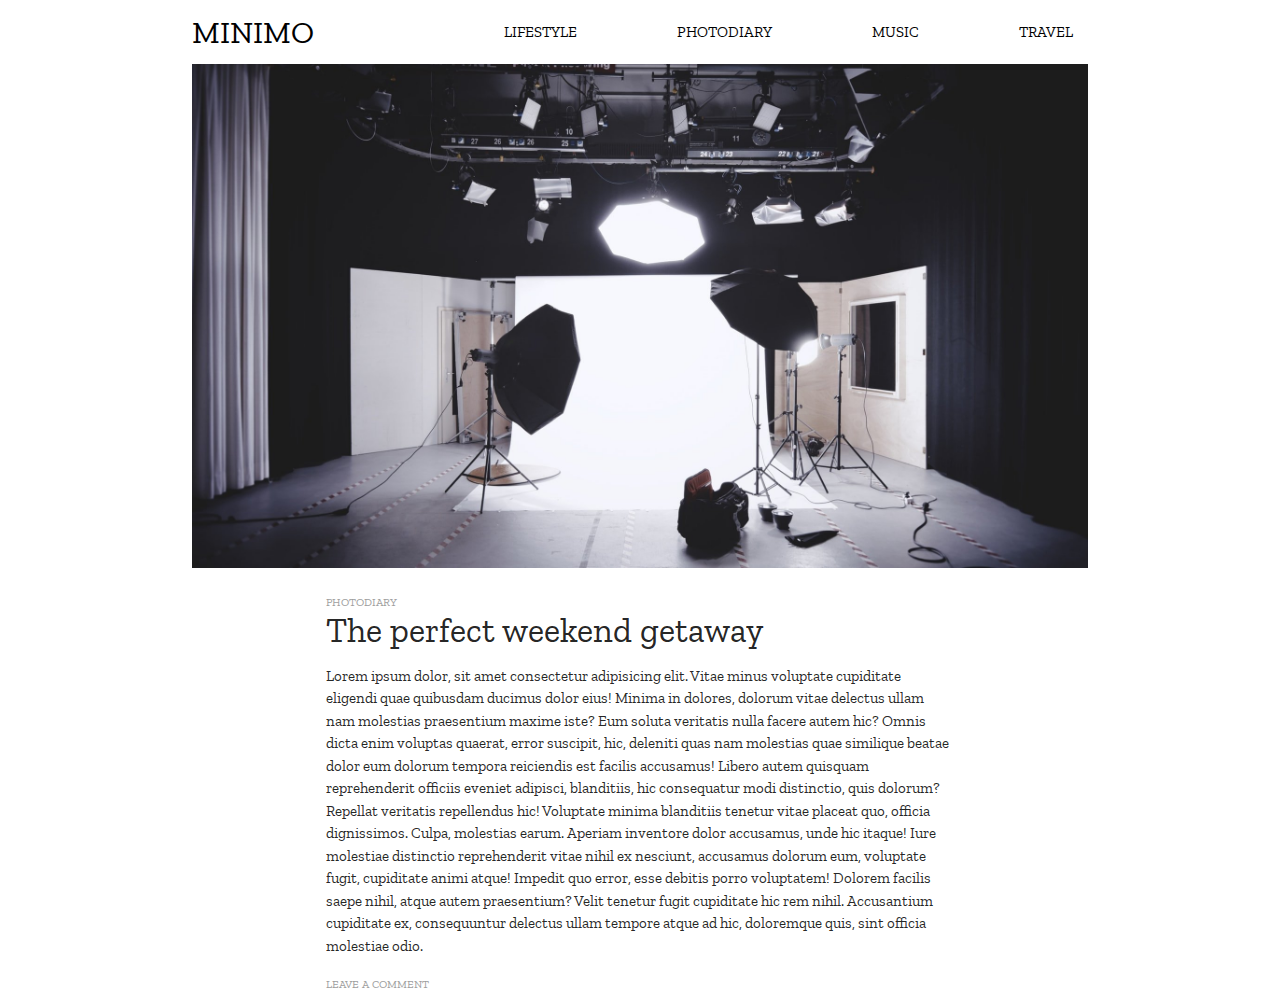
<file: index.html>
<!DOCTYPE html>
<html lang="en">

<head>
    <meta charset="UTF-8">
    <meta http-equiv="X-UA-Compatible" content="IE=edge">
    <meta name="viewport" content="width=device-width, initial-scale=1.0">
    <title>My site</title>
    <link rel="stylesheet" href="./style/style.css">
    <link rel="stylesheet" href="https://cdnjs.cloudflare.com/ajax/libs/materialize/1.0.0/css/materialize.min.css">
</head>

<body>
    <div class="container">
        <header>
            <nav>
                <div class="nav-wrapper">
                    <a href="#" class="brand-logo">MINIMO</a>
                    <ul id="nav-mobile" class="right hide-on-med-and-down">
                        <li><a href="#lifestyle">LIFESTYLE</a></li>
                        <li><a href="#photodiary">PHOTODIARY</a></li>
                        <li><a href="#music">MUSIC</a></li>
                        <li><a href="#travel">TRAVEL</a></li>
                    </ul>
                </div>
            </nav>
            <img class="responsive-img" src="./images/1.jpg">
        </header>
        <div class="container">
        <section id="photodiary">
            <small class="grey-text">PHOTODIARY</small>
            <h4>The perfect weekend getaway</h4>
            <p>Lorem ipsum dolor, sit amet consectetur adipisicing elit. Vitae minus voluptate cupiditate eligendi quae
                quibusdam ducimus dolor eius! Minima in dolores, dolorum vitae delectus ullam nam molestias praesentium
                maxime iste?
                Eum soluta veritatis nulla facere autem hic? Omnis dicta enim voluptas quaerat, error suscipit, hic,
                deleniti quas nam molestias quae similique beatae dolor eum dolorum tempora reiciendis est facilis
                accusamus!
                Libero autem quisquam reprehenderit officiis eveniet adipisci, blanditiis, hic consequatur modi
                distinctio, quis dolorum? Repellat veritatis repellendus hic! Voluptate minima blanditiis tenetur vitae
                placeat quo, officia dignissimos. Culpa, molestias earum.
                Aperiam inventore dolor accusamus, unde hic itaque! Iure molestiae distinctio reprehenderit vitae nihil
                ex nesciunt, accusamus dolorum eum, voluptate fugit, cupiditate animi atque! Impedit quo error, esse
                debitis porro voluptatem!
                Dolorem facilis saepe nihil, atque autem praesentium? Velit tenetur fugit cupiditate hic rem nihil.
                Accusantium cupiditate ex, consequuntur delectus ullam tempore atque ad hic, doloremque quis, sint
                officia molestiae odio.</p>
                <small class="grey-text">LEAVE A COMMENT</small>
        </section>
    </div>




    </div>
    <script src="https://cdnjs.cloudflare.com/ajax/libs/materialize/1.0.0/js/materialize.min.js"></script>
</body>

</html>
</file>
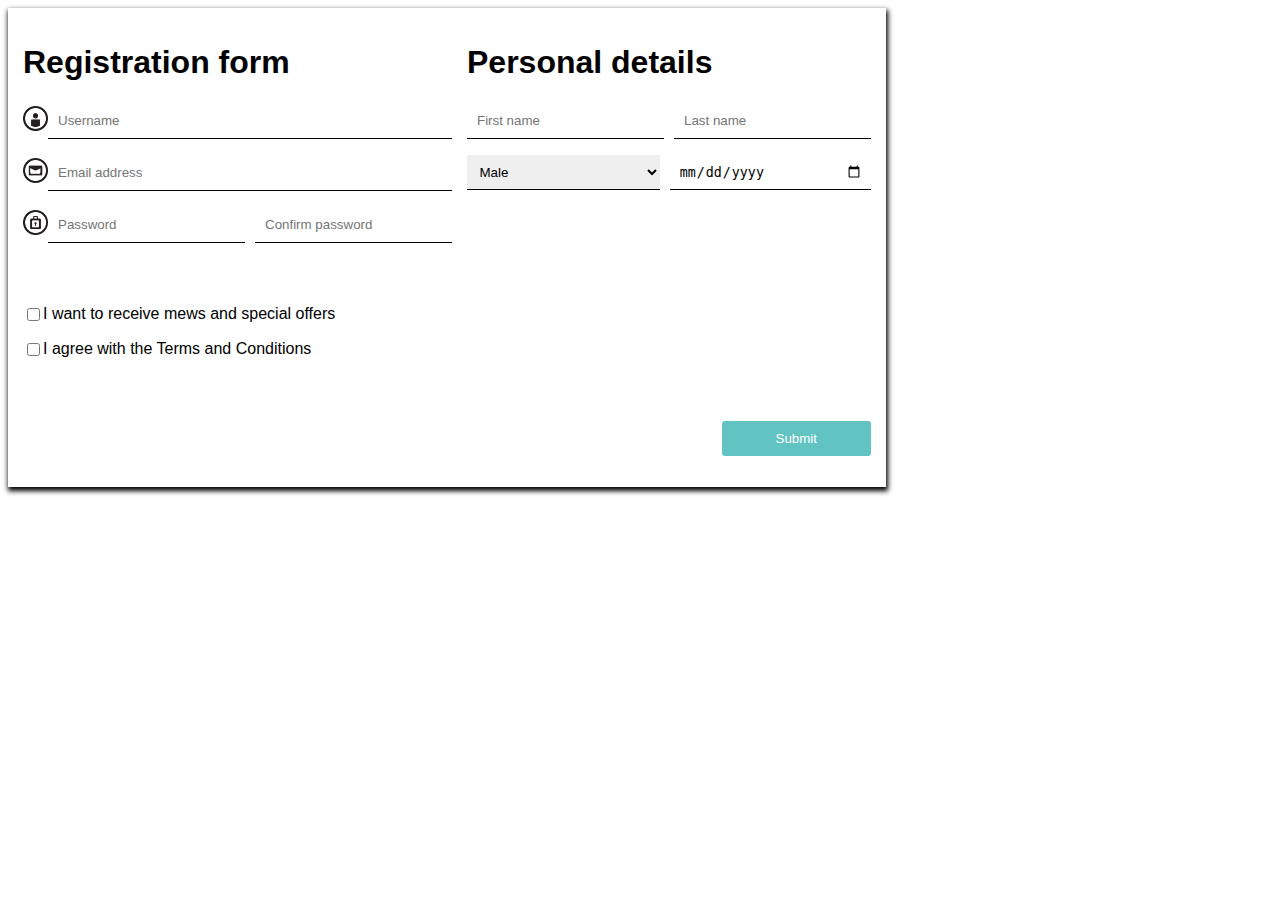
<file: Lesson 14/index.html>
<!DOCTYPE html>
<html lang="en">
<head>
    <meta charset="UTF-8">
    <meta name="viewport" content="width=device-width, initial-scale=1.0">
    <title>Task 1</title>
    <link rel="stylesheet" href="./css/style.css">
</head>
<body>
    <div class="bgr">
    <div class="container">
        <div class="block">
            <h1>Registration form</h1>
            <p>
                <label for="username">
                    <img src="./images/username.png" alt="username icon">
                </label>
                <input type="text" id="username" name="username" placeholder="Username">
            </p>
            <p>
                <label for="email">
                    <img src="./images/email.png" alt="email icon">
                </label>
                <input type="email" id="email" name="email" placeholder="Email address">
            </p>
            <p>
                <label for="password">
                    <img src="./images/pswd.png" alt="password icon">
                </label>
                
                <input type="password" id="password" name="password" placeholder="Password">
                <label for="password" class="asd">
                    <img src="./images/pswd.png" alt="password icon">
                </label>
                <input type="password" id="confpass" name="confpass" placeholder="Confirm password">
            </p>
        </div>
        <div class="block bl2">
            <h1>Personal details</h1>
            <p>
                <input type="text" id="fname" name="fname" placeholder="First name">
                <input type="text" id="lname" name="lname" placeholder="Last name">
            </p>
            <p>
                <select name="pol" id="pol">
                    <option value="male">Male</option>
                    <option value="fename">Female</option>
                </select>
                <input type="date" id="date" name="date">
            </p>
        </div>
    </div>
    <div class="agree-block">
        <p>
            <input type="checkbox" id="agree1" name="agree1">
            <span>I want to receive mews and special offers</span>
        </p>
        <p>
            <input type="checkbox" id="agree2" name="agree2">
            <span>I agree with the Terms and Conditions</span>
        </p>
    </div>
    <div class="button-block">
        <p>
            <input type="submit" id="submit" name="submit" value="Submit">
        </p>
        
    </div>
</div>
</body>
</html>
</file>
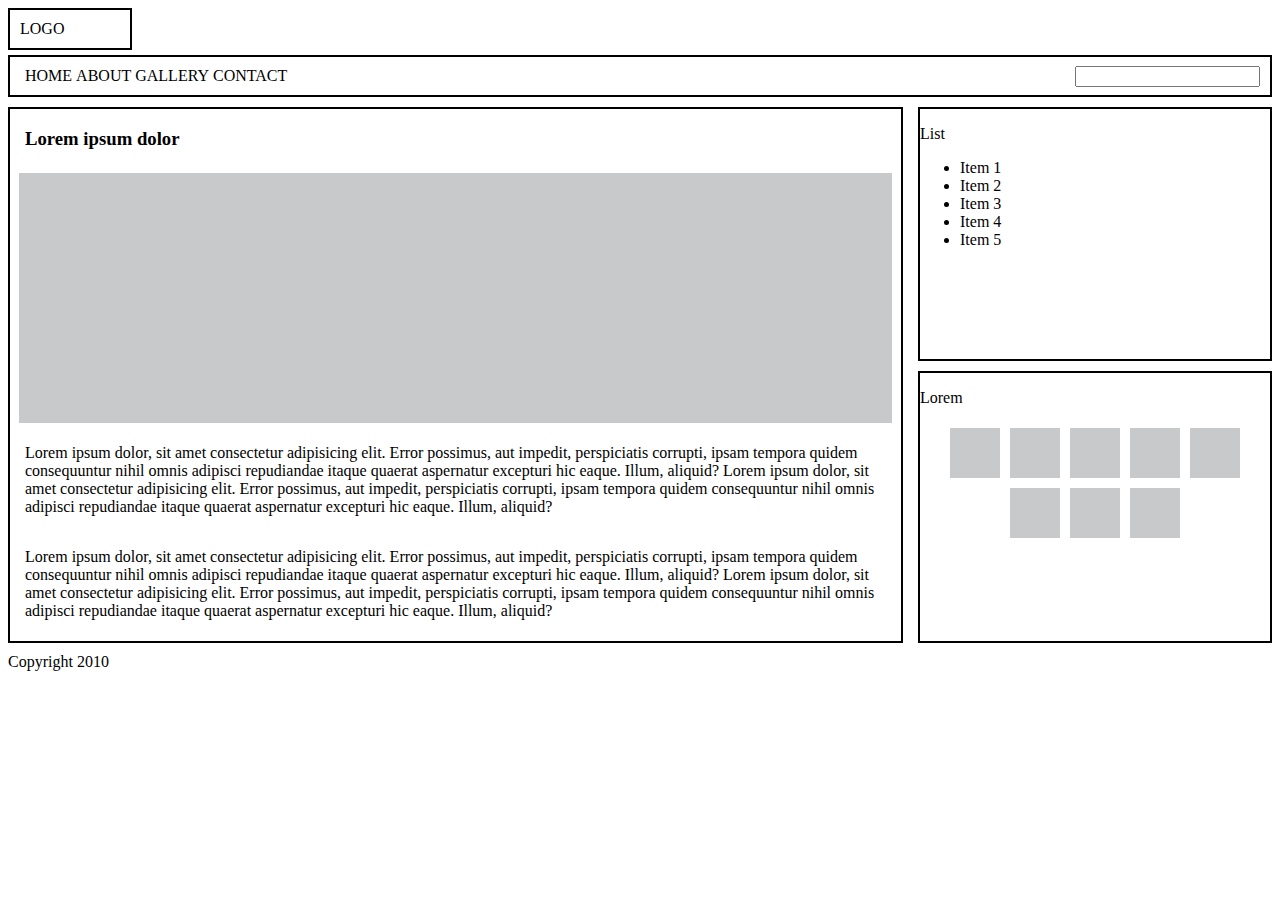
<file: Lesson 14/Task 2/index.html>
<!DOCTYPE html>
<html lang="en">

<head>
    <meta charset="UTF-8">
    <meta name="viewport" content="width=device-width, initial-scale=1.0">
    <title>Task 2</title>
    <link rel="stylesheet" href="./css/style.css">
</head>

<body>
    <div class="container">
        <div class="logo">LOGO</div>
        <div class="header">
            <div class="nav">
                <nav>
                    <ul>
                        <li>HOME</li>
                        <li>ABOUT</li>
                        <li>GALLERY</li>
                        <li>CONTACT</li>
                    </ul>
                </nav>
            </div>
            <div class="search">
                <input type="search">
            </div>
        </div>

        <div class="main">
            <div class="post">
                <h3>Lorem ipsum dolor</h3>
                <div class="content">
                <div class="imgpost"></div>
                
                    <p>Lorem ipsum dolor, sit amet consectetur adipisicing elit. Error possimus, aut impedit,
                        perspiciatis corrupti, ipsam tempora quidem consequuntur nihil omnis adipisci repudiandae itaque
                        quaerat aspernatur excepturi hic eaque. Illum, aliquid?
                        Lorem ipsum dolor, sit amet consectetur adipisicing elit. Error possimus, aut impedit,
                        perspiciatis corrupti, ipsam tempora quidem consequuntur nihil omnis adipisci repudiandae itaque
                        quaerat aspernatur excepturi hic eaque. Illum, aliquid?</p>
                    <p>
                        Lorem ipsum dolor, sit amet consectetur adipisicing elit. Error possimus, aut impedit,
                        perspiciatis corrupti, ipsam tempora quidem consequuntur nihil omnis adipisci repudiandae itaque
                        quaerat aspernatur excepturi hic eaque. Illum, aliquid?
                        Lorem ipsum dolor, sit amet consectetur adipisicing elit. Error possimus, aut impedit,
                        perspiciatis corrupti, ipsam tempora quidem consequuntur nihil omnis adipisci repudiandae itaque
                        quaerat aspernatur excepturi hic eaque. Illum, aliquid?
                    </p>
                </div>
            </div>
            <div class="list">
                <p>List</p>
                <ul>
                    <li>Item 1</li>
                    <li>Item 2</li>
                    <li>Item 3</li>
                    <li>Item 4</li>
                    <li>Item 5</li>
                </ul>
            </div>
            <div class="gallery">
                <p>Lorem</p>
                <div class="card-img">
                <div class="im"></div>
                <div class="im"></div>
                <div class="im"></div>
                <div class="im"></div>
                <div class="im"></div>
                <div class="im"></div>
                <div class="im"></div>
                <div class="im"></div>
            </div>
            </div>
        </div>



        <div class="footer">
            Copyright 2010
        </div>






    </div>
</body>

</html>
</file>
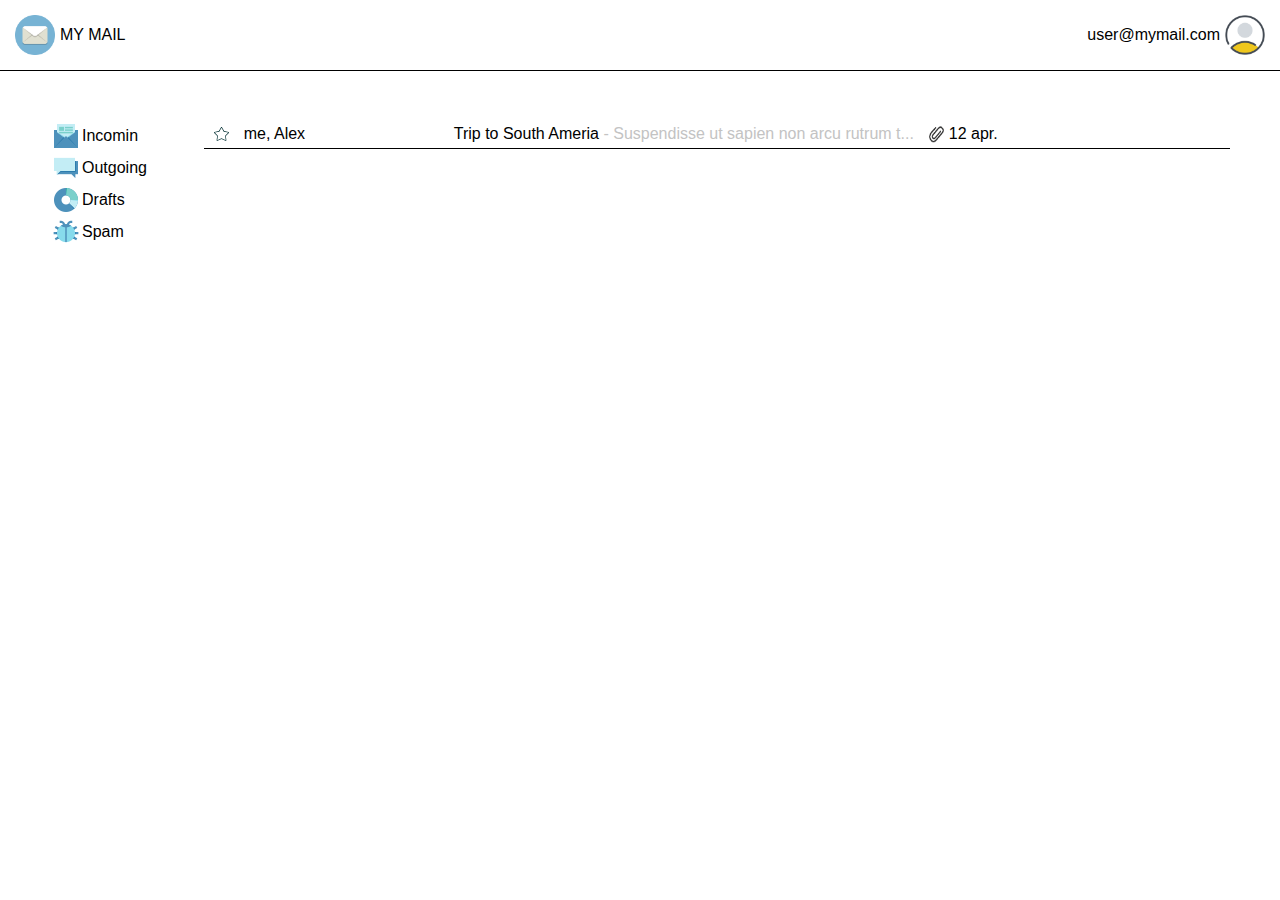
<file: Lesson 14/Task 3/index.html>
<!DOCTYPE html>
<html lang="en">
<head>
    <meta charset="UTF-8">
    <meta name="viewport" content="width=device-width, initial-scale=1.0">
    <title>Task 3</title>
    <link rel="stylesheet" href="./css/style.css">
</head>
<body>
    <div class="container">
        
        <header>
            <div class="logo">
                <img src="./images/mail.png" alt="">
                <span>MY MAIL</span>
            </div>
            <div class="profile">
                <span>user@mymail.com</span>
                <img src="./images/account.png" alt="">
            </div>
        </header>

        <main>
            <div class="nav">
                <nav>
                    <ul>
                        <li><img src="./images/incom.png" alt=""> Incomin</li>
                        <li><img src="./images/outcom.png" alt=""> Outgoing</li>
                        <li><img src="./images/draft.png" alt=""> Drafts</li>
                        <li><img src="./images/spam.png" alt=""> Spam</li>
                    </ul>
                </nav>
            </div>


            <div class="postlist">
                <div class="post-mail">
                    <img class="icon" src="./images/star1.svg" alt="">
                    <div class="pers-info">
                        <p>me, Alex</p>
                    </div>
                    <div class="topicandtexxtlist">
                        <p>Trip to South Ameria <span>- Suspendisse ut sapien non arcu rutrum t...</span></p>
                    </div>
                    <img class="icon" src="./images/attach_26.png" alt="">
                    <div class="date">
                        <p>12 apr.</p>
                    </div>
                </div>
            </div>


        </main>























    </div>
</body>
</html>
</file>
<file: style/style.css>
@import url('https://fonts.googleapis.com/css2?family=Zilla+Slab:wght@300&display=swap');

body {
    font-family: 'Zilla Slab', serif;
}
#nav-mobile > li {
    margin-left: 70px !important;
}
.nav-wrapper > a, .nav-wrapper ul li > a {
    color: black !important;
}
nav {
    background-color: white !important;
    box-shadow: none !important;
}
header {
    margin-bottom: 15px;
}
#photodiary h4{
    margin-top: 0px;
}
#lifestyle {
    margin-top: 100px;
}
#lifestyle h5 {
    margin-top: 10px !important;
}
.text-center{
    text-align: center;
}
#newsletter h3 {
    padding-top: 40px;
}
#newsletter input {
    margin-top: 50px;
    border-bottom-color: black !important;
    width: 450px;
    margin-bottom: 50px;
}
#posts {
    margin-top: 100px;
}
#posts a {
    border: 1px solid black;
    text-align: center;
    margin-top: 100px;
    margin-bottom: 100px;
}
@media screen and (max-width: 1200px) {
        #lifestyle .row .col {
            padding: 0;
        }
        #posts .row .col {
            padding: 0;
        }
}
</file>
<file: Lesson 14/css/style.css>
body {
    font-family: 'Segoe UI', Tahoma, Geneva, Verdana, sans-serif;
}
.container {
    display: inline-flex;
    flex-wrap: wrap;
}
p {
    display: flex;
    align-items: center;
}
img {
    width: 25px;
}
input[type="text"], input[type="password"], input[type="email"] {
    border: 0;
    outline: 0;
    border-bottom: 1px solid black;
    padding: 10px;
}
input#lname, input#confpass {
    margin-left: 10px;
}
.block input, select{
    width: 100%;
}
.block:last-child {
    margin-left: 15px;
}
.block:last-child input, select {
    border: 0;
    border-bottom: 1px solid;
    padding: 10px;
    outline: 0;
}
input[type="date"] {
    margin-left: 10px;
    padding: 5px !important;

}
select , input[type="date"]{
    padding: 8.5px !important;
}
.bgr {
    box-shadow: 1px 3px 5px 1px;
    display: inline-flex;
    flex-direction: column;
}
.bgr > div {
    padding: 15px;
}
.asd {
    display: none;
    opacity: 0;
}
@media (min-width: 600px)and (max-width: 899px) {
    .container {
        flex-direction: column;
    }
    .bgr {
        display: flex;
    }
    .block:last-child {
        margin-left: 0px;
    }
}

@media (min-width: 200px)and (max-width: 600px) {
    .container {
        flex-direction: column;
    }
    .bgr {
        display: flex;
    }
    .block:last-child {
        margin-left: 0px;
    }
    .block input, select {
        width: 80%;
    }
    p {
        display: flex;
        align-items: center;
        flex-wrap: wrap;
    }
    .asd {
        display: block;
        opacity: 0;
    }
    input#lname, input#confpass {
        margin-left: 0px;
    }
    .bl2 input, select{
        width: 100%;
        margin-left: 0px;
    }
}
input[type="submit"] {
    background-color: #62c3c3;
    color: white;
    border: 0;
    padding: 10px 54px;
    border-radius: 3px;
}
.button-block p {
    justify-content: flex-end;
}
</file>
<file: Lesson 14/Task 2/css/style.css>
.logo {
    width: 100px;
    padding: 10px;
    border: 2px solid;
}
div {
    margin: 5px 0;
}
.nav ul {
    list-style-type: none;
    padding: 5px;
    margin: 0;
}
.header {
    border: 2px solid;
    padding: 0 10px;
    display: flex;
    justify-content: space-between;
    align-items: center;
}
nav ul li {
    display: inline;
}
.main {
    display: grid;
    grid-template-areas: 
    'post list list'
    'post gallery gallery'
    ;
}
.post {
    border: 2px solid;
    grid-area: post;
}
.list {
    border: 2px solid;
    grid-area: list;
    margin-left: 15px;
}
.gallery {
    border: 2px solid;
    grid-area: gallery;
    margin-left: 15px;
}
.gallery, .list {
    width: 350px;
}
.imgpost {
    background-color: #c8c9ca;
    width: 98%;
    height: 250px;
}
.content {
    display: flex;
    flex-direction: column;
    align-items: center;
}
.content p, h3 {
    padding: 0 15px;
}
.im {
    background-color: #c8c9ca;
    width: 50px;
    height: 50px;
    margin: 5px;
}
.card-img {
    display: flex;
    flex-wrap: wrap;
    justify-content: center;
}
@media (min-width: 768px) and (max-width: 1024px) {
    input {
        position: relative;
        bottom: 44px;
    }
    .gallery, .list {
        width: 150px;
    }
}



@media (min-width: 320px) and (max-width: 768px) {
    input {
        position: relative;
        bottom: 44px;
    }
    .main {
        display: grid;
        grid-template-areas: 
        'post'
        'gallery'
        ;
    }
    nav ul {
        position: absolute;
        top: 57px;
    }
    .list {
        display: none;
    }
    .gallery, .list {
        width: 100%;
    }
    .gallery {
        margin-left: 0px;
    }
}
</file>
<file: Lesson 14/Task 3/css/style.css>
* {
    margin: 0;
    padding: 0;
}
body {
    font-family: 'Segoe UI', Tahoma, Geneva, Verdana, sans-serif;
}
header {
    padding: 15px;
    box-shadow: 0px 1px 0px;
    display: flex;
    align-items: center;
    justify-content: space-between;
}
header img {
    width: 40px;
}
.logo, .profile {
    display: flex;
    align-items: center;
}
header span {
    margin: 5px;
}
li {
    display: flex;
    align-items: center;
}
main {
    display: grid;
    grid-template-areas: 'nav postlist postlist postlist postlist';
    padding: 50px;
}
.nav {
    grid-area: nav;
}
.postlist {
    grid-area: postlist;
}
.icon {
    width: 15px;
    margin: 0 5px;
}
.post-mail {
    display: flex;
    border-bottom: 1px solid;
    padding: 5px;
}
.pers-info {
    width: 200px;
    margin: 0 10px;
}
.topicandtexxtlist {
    width: 470px;
}
.topicandtexxtlist span {
    color: rgb(195, 195, 195);
}
</file>
